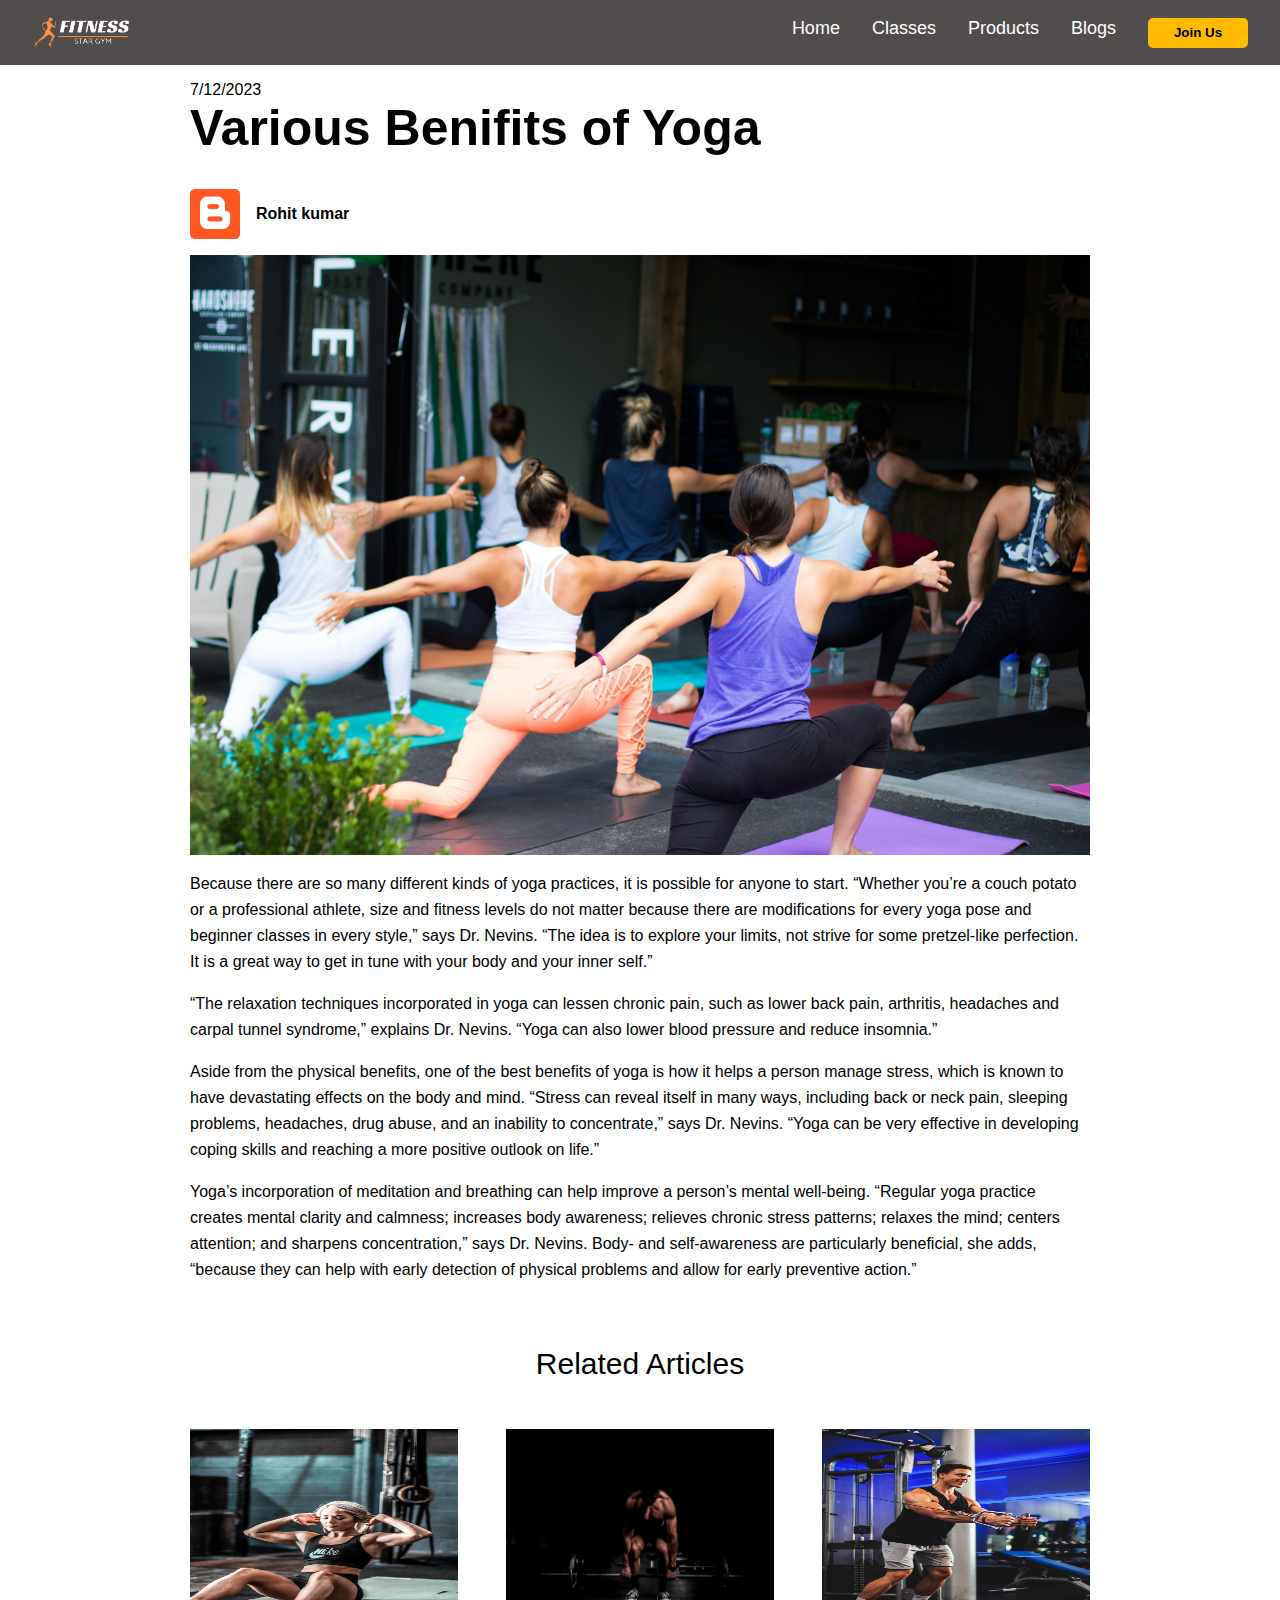
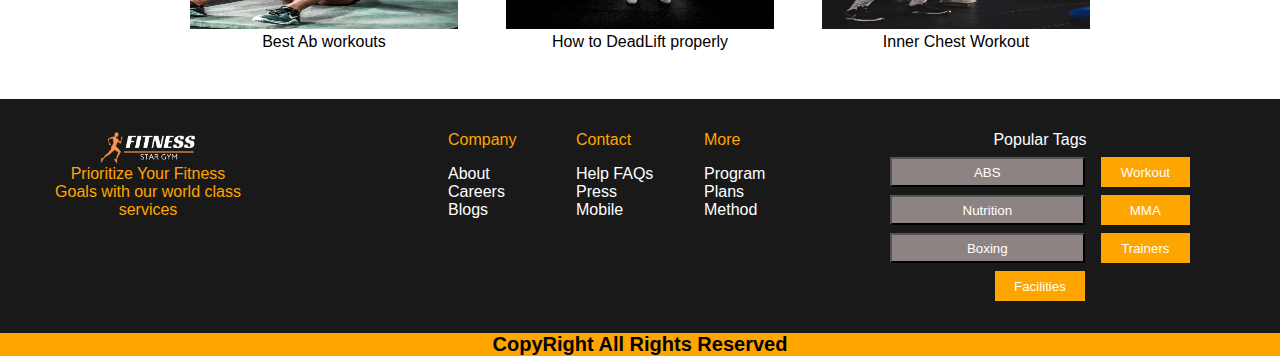
<file: pages/blogs.html>
<!DOCTYPE html>
<html lang="en">
<head>
    <meta charset="UTF-8">
    <meta name="viewport" content="width=device-width, initial-scale=1.0">
    <title>Fitness Star Gym</title>
    <link rel="stylesheet" href="../style.css">
    <link rel="stylesheet" href="../CSS/blogs.css">
    <link href='https://fonts.googleapis.com/css?family=Poppins' rel='stylesheet'>
    <script src="../script.js" defer></script>
    <!--Font awesome import-->
    <link rel="stylesheet" href="https://cdnjs.cloudflare.com/ajax/libs/font-awesome/6.5.1/css/all.min.css" 
    integrity="sha512-DTOQO9RWCH3ppGqcWaEA1BIZOC6xxalwEsw9c2QQeAIftl+Vegovlnee1c9QX4TctnWMn13TZye+giMm8e2LwA==" 
    crossorigin="anonymous" referrerpolicy="no-referrer" />
</head>
<body>
    <header class="header">
        <img class="logo" src="../images/fitness logo.png" alt="logo">
        <nav>
            <i class="fa-solid fa-bars nav-toggle"></i>
            <ul class="nav" aria-disabled="true">
                <li><a href="../index.html">Home</a></li>
                <li><a href="../pages/classes.html">Classes</a></li>
                <li><a href="../pages/products.html">Products</a></li>
                <li><a href="#">Blogs</a></li>
                <button onclick="displayForm()" class="btn-form">Join Us</button>
            </ul>
        </nav>
    </header>
    <form action="" id="main-form" class="form" aria-disabled="true">
        <div>
            <p>Registration</p>
            <i class="fa-solid fa-close" onclick="closeForm()"></i>
        </div>
        <label for="firstName">FirstName</label>
        <input type="text" id="firstName" required>
        <label for="lastName">LastName</label>
        <input type="text" id="lastName" required>
        <label for="email">Email</label>
        <input type="email" id="email" required>
        <label for="gender">Gender</label>
        <select name="gender" id="gender">
            <option value="male">male</option>
            <option value="female">female</option>
        </select>
        <label for="comment">Comment</label>
        <textarea name="comment" id="comment" cols="30" rows="10"></textarea>
        <button type="submit">Submit</button>
    </form>
    <main>
        <section>
            <aside class="article-container">
                <p class="article-date">7/12/2023</p>
                <h3 class="article-heading">Various Benifits of Yoga</h3>
                <figure class="article-author">
                    <img class="author" src="../images/blogger-logo-6942640_1280.png" alt="author">
                    <figcaption class="author-name">Rohit kumar</figcaption>
                </figure>
                <div class="article-content">
                    <img src="../images/dylan-gillis-YJdCZba0TYE-unsplash.jpg" alt="yoga">
                    <p>
                        Because there are so many different kinds of yoga practices, it is possible for anyone to start. 
                        “Whether you’re a couch potato or a professional athlete, size and fitness levels do not matter 
                        because there are modifications for every yoga pose and beginner classes in every style,” says 
                        Dr. Nevins. “The idea is to explore your limits, not strive for some pretzel-like perfection. 
                        It is a great way to get in tune with your body and your inner self.”​
                    </p>
                    <p>
                        “The relaxation techniques incorporated in yoga can lessen chronic pain, such as lower back pain, 
                        arthritis, headaches and carpal tunnel syndrome,” explains Dr. Nevins. “Yoga can also lower blood 
                        pressure and reduce insomnia.”
                    </p>
                    <p>
                        Aside from the physical benefits, one of the best benefits of yoga is how it helps a person manage stress, 
                        which is known to have devastating effects on the body and mind. “Stress can reveal itself in many ways, 
                        including back or neck pain, sleeping problems, headaches, drug abuse, and an inability to concentrate,” 
                        says Dr. Nevins. “Yoga can be very effective in developing coping skills and reaching a more positive outlook 
                        on life.”
                    </p>
                    <p>
                        Yoga’s incorporation of meditation and breathing can help improve a person’s mental well-being. 
                        “Regular yoga practice creates mental clarity and calmness; increases body awareness; relieves chronic 
                        stress patterns; relaxes the mind; centers attention; and sharpens concentration,” says Dr. Nevins. 
                        Body- and self-awareness are particularly beneficial, she adds, “because they can help with early 
                        detection of physical problems and allow for early preventive action.”
                    </p>
                </div>
            </aside>
            <aside class="other-articles">
                <p>Related Articles</p>
                <figure>
                    <img src="../images/hayley-kim-studios-eot-ka5dM7Q-unsplash.jpg" alt="article">
                    <figcaption>Best Ab workouts</figcaption>
                </figure>
                <figure>
                    <img src="../images/anastase-maragos-9dzWZQWZMdE-unsplash.jpg" alt="article">
                    <figcaption>How to DeadLift properly</figcaption>
                </figure>
                <figure>
                    <img src="../images/total-shape-wXBK9JrM0iU-unsplash.jpg" alt="article">
                    <figcaption>Inner Chest Workout</figcaption>
                </figure>
            </aside>
        </section>
    </main>
    <footer>
        <div class="main-footer">
            <div class="logo-container">
                <img class="logo" src="../images/fitness logo.png" alt="logo">
                <p class="logo-desc">
                    Prioritize Your Fitness Goals with our world class services
                </p>
            </div>
            <div class="footer-nav">
                <ul>
                    <li class="main-bg">Company</li>
                    <li>About</li>
                    <li>Careers</li>
                    <li>Blogs</li>
                </ul>
                <ul>
                    <li class="main-bg">Contact</li>
                    <li>Help FAQs</li>
                    <li>Press</li>
                    <li>Mobile</li>
                </ul>
                <ul>
                    <li class="main-bg">More</li>
                    <li>Program</li>
                    <li>Plans</li>
                    <li>Method</li>
                </ul>
            </div>
            <div class="tags-container">
                <p>Popular Tags</p>
                <button class="bg-gray">ABS</button>
                <button class="bg-darkyellow">Workout</button>
                <button class="bg-gray">Nutrition</button>
                <button class="bg-darkyellow">MMA</button>
                <button class="bg-gray">Boxing</button>
                <button class="bg-darkyellow">Trainers</button>
                <button class="bg-darkyellow">Facilities</button>
            </div>
        </div>
        <p class="copyright">CopyRight All Rights Reserved</p>
    </footer>
</body>
</html>
</file>
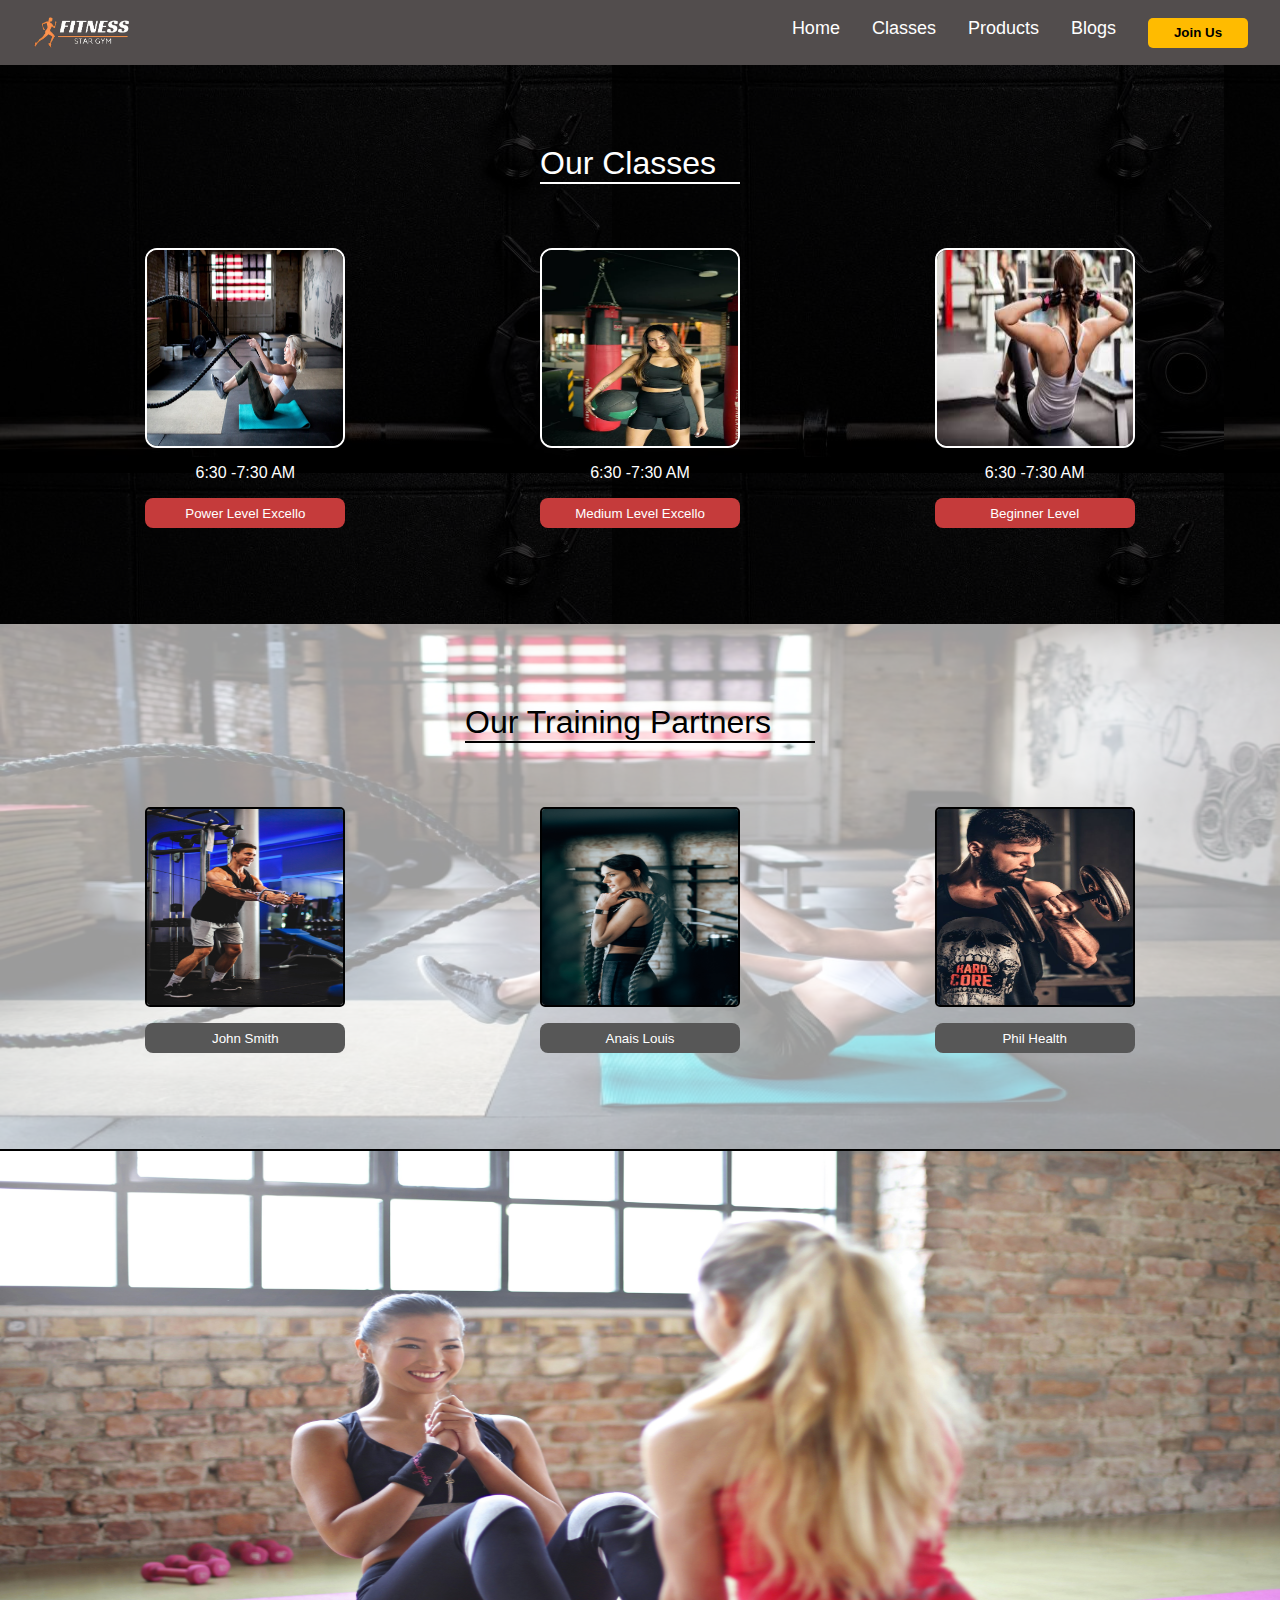
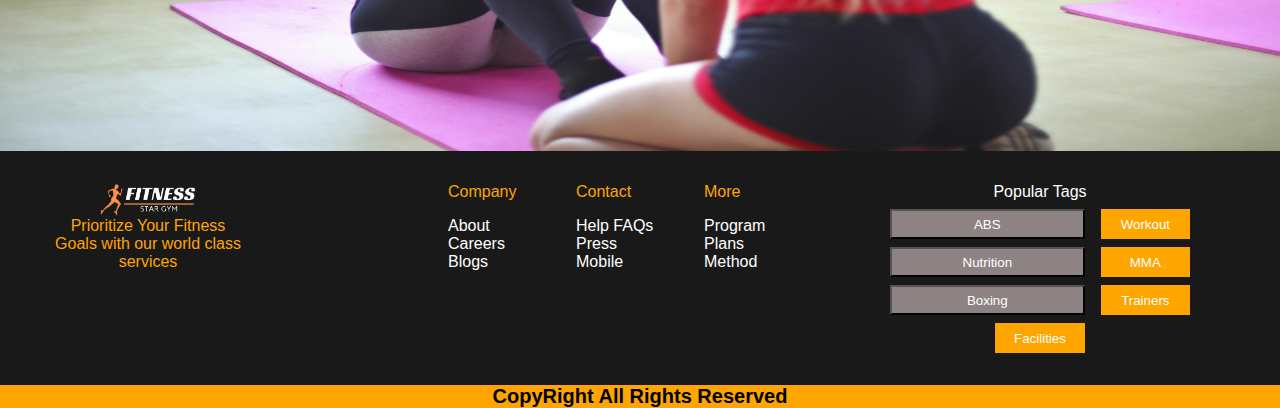
<file: pages/classes.html>
<!DOCTYPE html>
<html lang="en">
<head>
    <meta charset="UTF-8">
    <meta name="viewport" content="width=device-width, initial-scale=1.0">
    <title>Fitness Star Gym</title>
    <link rel="stylesheet" href="../style.css">
    <link rel="stylesheet" href="../CSS/classes.css">
    <link href='https://fonts.googleapis.com/css?family=Poppins' rel='stylesheet'>
    <script src="../JS/classes.js" defer></script>
    <script src="../script.js" defer></script>
    <!--Font awesome import-->
    <link rel="stylesheet" href="https://cdnjs.cloudflare.com/ajax/libs/font-awesome/6.5.1/css/all.min.css" 
    integrity="sha512-DTOQO9RWCH3ppGqcWaEA1BIZOC6xxalwEsw9c2QQeAIftl+Vegovlnee1c9QX4TctnWMn13TZye+giMm8e2LwA==" 
    crossorigin="anonymous" referrerpolicy="no-referrer" />
</head>
<body>
    <header class="header">
        <img class="logo" src="../images/fitness logo.png" alt="logo">
        <nav>
            <i class="fa-solid fa-bars nav-toggle"></i>
            <ul class="nav">
                <li><a href="../index.html">Home</a></li>
                <li><a href="#">Classes</a></li>
                <li><a href="../pages/products.html">Products</a></li>
                <li><a href="../pages/blogs.html">Blogs</a></li>
                <button onclick="displayForm()" class="btn-form">Join Us</button>
            </ul>
        </nav>
    </header>
    <form action="" id="main-form" class="form" aria-disabled="true">
        <div>
            <p>Registration</p>
            <i class="fa-solid fa-close" onclick="closeForm()"></i>
        </div>
        <label for="firstName">FirstName</label>
        <input type="text" id="firstName" required>
        <label for="lastName">LastName</label>
        <input type="text" id="lastName" required>
        <label for="email">Email</label>
        <input type="email" id="email" required>
        <label for="gender">Gender</label>
        <select name="gender" id="gender">
            <option value="male">male</option>
            <option value="female">female</option>
        </select>
        <label for="comment">Comment</label>
        <textarea name="comment" id="comment" cols="30" rows="10"></textarea>
        <button type="submit">Submit</button>
    </form>
    <main>
        <section>
            <aside class="classes-container">
                <h3 class="classes-heading">Our Classes</h3>
                <div class="classes-content">
                    <figure>
                        <img src="../images/class section/gym3.jpg" alt="class-timings">
                        <figcaption>6:30 -7:30 AM</figcaption>
                        <button>Power Level Excello</button>
                    </figure>
                    <figure>
                        <img src="../images/class section/gym2.webp" alt="class-timings">
                        <figcaption>6:30 -7:30 AM</figcaption>
                        <button>Medium Level Excello</button>
                    </figure>
                    <figure>
                        <img src="../images/class section/gym4.jpg" alt="class-timings">
                        <figcaption>6:30 -7:30 AM</figcaption>
                        <button>Beginner Level</button>
                    </figure>
                </div>
            </aside>
            <aside class="trainer-container">
                <p class="trainer-heading">Our Training Partners</p>
                <div class="classes-content">
                    <figure>
                        <img src="../images/class section/img1.jpg" alt="class-timings">
                        <button>John Smith</button>
                    </figure>
                    <figure>
                        <img src="../images/class section/img2.jpg" alt="class-timings">
                        <button>Anais Louis</button>
                    </figure>
                    <figure>
                        <img src="../images/class section/img3.jpeg" alt="class-timings">
                        <button>Phil Health</button>
                    </figure>
            </aside>
        </section>
        <section class="secondary-section">
            <aside>
                <img class="carousel" src="../images/bruce-mars-HHXdPG_eTIQ-unsplash.jpg" alt="carousel" 
                    width="100%" height="600px">
            </aside>
            <div class="toggle-carousel">
                <i class="fa-solid fa-chevron-left left"></i>
                <i class="fa-solid fa-chevron-right right"></i>
            </div>
        </section>
    </main>
    <footer>
        <div class="main-footer">
            <div class="logo-container">
                <img class="logo" src="../images/fitness logo.png" alt="logo">
                <p class="logo-desc">
                    Prioritize Your Fitness Goals with our world class services
                </p>
            </div>
            <div class="footer-nav">
                <ul>
                    <li class="main-bg">Company</li>
                    <li>About</li>
                    <li>Careers</li>
                    <li>Blogs</li>
                </ul>
                <ul>
                    <li class="main-bg">Contact</li>
                    <li>Help FAQs</li>
                    <li>Press</li>
                    <li>Mobile</li>
                </ul>
                <ul>
                    <li class="main-bg">More</li>
                    <li>Program</li>
                    <li>Plans</li>
                    <li>Method</li>
                </ul>
            </div>
            <div class="tags-container">
                <p>Popular Tags</p>
                <button class="bg-gray">ABS</button>
                <button class="bg-darkyellow">Workout</button>
                <button class="bg-gray">Nutrition</button>
                <button class="bg-darkyellow">MMA</button>
                <button class="bg-gray">Boxing</button>
                <button class="bg-darkyellow">Trainers</button>
                <button class="bg-darkyellow">Facilities</button>
            </div>
        </div>
        <p class="copyright">CopyRight All Rights Reserved</p>
    </footer>
</body>
</html>
</file>
<file: style.css>
:root {
    --main-bg: rgba(255, 165, 0, 1);

}
* {
    margin: 0;
    padding: 0;
    box-sizing: border-box;
    font-family: "Arial";
    scroll-behavior: smooth;
}
.header {
    display: flex;
    flex-direction: row;
    justify-content: space-between;
    align-items: center;
    padding: 1rem 2rem;
    background-color: rgba(82, 77, 77, 1);

}
.logo {
    width: 100px;
}
.form {
    display: none;
    z-index: 999999;
}
.form[aria-disabled = "false"] {

    width: 500px;
    background-color: white;
    padding: 20px;
    position: absolute;
    left: 50%;
    top: 50%;
    transform: translate(-50%, -50%);
    flex-direction: column;
    display: flex;

    /* position:fixed; */
    /* top: 50; */
 
    /* flex-direction: column; */
    /* width: 600px; */
    /* background-color: #cfcfcf; */
    /* background-blend-mode: color; */
    /* transform: translateX(-50%); */
    /* margin-inline: 50%; */
    /* padding: 1rem; */
    /* gap: 1rem; */
}
.form input , .form select, .form button {
    height: 30px;
}
.form button {
    border: none;
    background-color: rgb(94, 91, 91);
    color: white;
}
.form div {
    display: grid;
    grid-template-columns: repeat(3,1fr);
    margin-top: 1rem;
    font-size: 20px;
}
.form p {
    grid-column: 2/3;
    text-align: center;
}
.form i {
    text-align: end;
    margin-right: 1rem;
}
.nav {
    display: flex;
    flex-direction: row;
    gap: 2rem;
    list-style: none;

}

.nav-toggle {
    display: none !important;
}
.nav a {
    list-style: none;
    text-decoration: none;
    color: white;
    font-size: 18px;
}
.nav a:hover {
    border-bottom: 2px solid var(--main-bg);
}
.btn-form {
    width: 100px;
    height: 30px;
    background-color: rgb(255, 187, 0);
    border: none;
    border-radius: 5px;
    font-weight: bold;

}
.btn-form:hover{
    border: 2px solid rgb(226, 216, 75);
    background-color: transparent;
    color: white;
    cursor: pointer;
}
.main-section {
    background-color: rgba(25, 25, 28, 0.671);
    background-image: url("images/scott-webb-Vn39uEkX00s-unsplash.jpg");
    background-repeat: no-repeat;
    background-size: 100% 100%;
    background-blend-mode: darken;
    color: white;
    padding: 5rem 0;
}
.main-container {
    display: flex;
    flex-direction: column;
    padding: 5rem 5rem;
    gap: 1rem;
    width: 500px;
}
.main-container h1 {
    font-size: 48px;
}
.main-container button {
    width: 100px;
    height: 30px;
    border-radius: 5px;
}
.btn-1 {
    background-color: var(--main-bg);
    border: none;
    font-weight: bold;
}
.btn-1:hover{
    border: 2px solid white;
    background-color: transparent;

}
.btn-2 {
    background-color: transparent;
    border: 1px solid var(--main-bg);
    color: white;
}

.btn-2:hover{
    border: 2px solid white;


}
.socials-container {
    position: relative;
    top: -20px;
    background-color: var(--main-bg);
    display: flex;
    flex-direction: row;
    gap: 1rem;
    justify-content: center;
    width: 300px;
    height: 30px;
    align-items: center;
    border-bottom-right-radius: 100px;
}
.socials-container i {
    font-size: 20px;
}
.secondary-section {
    background-color:#FFA50057;
}
.categories-container {
    display: grid;
    grid-template-columns: repeat(3,1fr);
    margin-top: 1rem;
    padding: 2rem 2rem;
    justify-content: center;
}
.categories-container div {
    display: flex;
    flex-direction: column;
    align-items: center;
    gap: 1rem;
    padding: 1rem 0;
}
.border-right {
    border-right: 2px solid var(--main-bg);
}
.border-bottom {
    border-bottom: 2px solid var(--main-bg);
}
.categories-container img {
    width: 100px;
}
.categories-heading {
    font-size: 32px;
    font-weight: bold;
    text-align: center;
}
.subscription-container {
    background-image: url("images/anastase-maragos-9dzWZQWZMdE-unsplash.jpg");
    background-repeat: no-repeat;
    background-size: 100% 100%;
    padding: 8rem 0;
}

.subscription-container-heading {
    font-size: 32px;
    color: var(--main-bg);
    text-align: center;
}
.plan-containers {
    display: grid;
    grid-template-columns: repeat(3,1fr);
    color: white;
    justify-content: center;
    gap: 2rem;
    padding: 2rem 5rem;
}

.plan-containers div {
    margin: auto;
    background-color: #ffffff19;
    backdrop-filter: blur(10px);
    -webkit-backdrop-filter: blur(10px);
    display: flex;
    flex-direction: column;
    align-items: center;
    gap: 1rem;
    padding: 5rem 0;
    width: 250px;
}

.plan-containers div:hover{
    transition: 0.7s ease;
    /* transition: cubic-bezier(0.075, 0.82, 0.165, 1); */
    /* width: 310px;
    height: 340px; */
    background-color: rgb(50, 97, 91);
    /* font-size: 19px; */
    cursor: pointer;
}
.plan-container-heading {
    color: var(--main-bg);
}
.plan-containers button {
    width: 100px;
    height: 30px;
    background-color: transparent;
    border-radius: 5px;
    border: 1px solid var(--main-bg);
    color: white;
}
.plan-containers button:hover{
    border: 2px solid white;
    background-color: transparent;
    color: rgb(35, 252, 35);
    cursor: pointer;
}
.reasons-container {
    background-image: url("images/couple-training-together-gym.jpg");
    background-repeat: no-repeat;
    background-size: 100% 100%;
    color: var(--main-bg);
    text-align: center;
}
.reasons-container div {
    padding: 5rem 0;
    backdrop-filter: blur(7px);
}
.reasons-container-heading {
    font-size: 32px;
    color: black;
    font-weight: bolder;
}

.reasons-list {
    margin-top: 1rem;
    list-style: none;
    display: flex;
    flex-direction: column;
    align-items: center;
    gap: 1rem;
}

.reasons-list li {
    border: 1px solid white;
}
.reasons-list li figure {
    display: flex;
    flex-direction: row;
    gap: 1rem;
    width: 300px;
    align-items: center;
    /* color: red; */
    background-color: black;
}
.reasons-list img {
    width: 100px;
    filter: invert(85%);
}


/* .club{
    background-color: #f7d597;
    color: black;
    text-align: center;
    padding: 15px 30px 25px;
  
  }
  .compo{
    background-color: #ebe8e3;
    text-align: center;
  
  }
  .compo ul{
    display: flex;
    justify-content: space-evenly;
    padding: 30px 25px 35px;
  } */
  

.success-container {
    background-color: rgba(0, 0, 0, 0.9);
    background-image: url("images/heidi-erickson-CPSjcuuV8E8-unsplash.jpg");
    background-repeat: no-repeat;
    background-size: 100% 100%;
    background-blend-mode: darken;
    padding: 5rem 0;
    color: var(--main-bg);
}
.success-stories {
    margin-top: 1rem;
    display: grid;
    grid-template-columns: repeat(3,1fr);
}
.success-stories figure {
    display: flex;
    flex-direction: column;
    width: 200px;
    margin-top: 1rem;
    justify-self: center;
    gap: 1rem;
    text-align: center;
    background-color: #f7f7f700;
    padding-bottom: 1rem;
}
.success-stories figcaption {
    font-size: 14px;
    padding-inline: 1rem;
}
.success-stories figure img {
    /* width: 200px;
    height: 200px; */
    width: 100%;
}
.main-footer {
    background-color: rgba(7, 7, 7, 0.93);
    color: white;
    display: grid;
    grid-template-columns: repeat(3, 1fr);
    padding: 2rem 3rem;
    gap: 1rem;
}
.logo-container {
    display: flex;
    flex-direction: column;
    align-items: center;
    width: 200px;
    text-align: center;
}
.logo-desc {
    color: var(--main-bg);
}
.footer-nav {
    display: grid;
    grid-template-columns: repeat(3, 1fr);
}
.footer-nav ul {
    list-style: none;
}
.main-bg {
    color: var(--main-bg);
    margin-bottom: 1rem;
}
.tags-container {
    text-align: center;
    display: grid;
    grid-template-columns: repeat(3,1fr);
    width: 300px;
    margin-inline: auto;
    column-gap: 1rem;
    row-gap: 0.5rem;
}
.tags-container :nth-child(1) {
    grid-column: 1/4;
}
.tags-container :nth-child(2) , .tags-container :nth-child(4), .tags-container :nth-child(6) {
    grid-column: 1/3;
}
.tags-container :last-child {
    grid-column: 2/3;
}
.bg-gray {
    background-color: rgba(141, 131, 131, 1);
    /* border: 1px solid var(--main-bg); */
    color: white;
    height: 30px;
    
}
.bg-darkyellow {
    border: none;
    background-color: var(--main-bg);
    height: 30px;
    /* font-weight: bold; */
    color: white;
}
.copyright {
    font-size: 20px;
    font-weight: bold;
    text-align: center;
    background-color: var(--main-bg);
}
@media(max-width: 800px) {
    .nav-toggle {
        display: block !important;
        font-size: 20px;
        z-index: 10000;
        position: relative;
    }
    .nav[aria-disabled = "true"] {
        display: none;
    }
    .nav  {
        flex-direction: column;
        position: fixed;
        right: 0;
        top: 0px;
        padding: 5rem 5rem;
        bottom: 0;
        background-color: gray;
        z-index: 1000;
    }
    .main-container {
        padding-inline: 1rem;
        align-items: center;
        width:100%;
    }
    .main-container h1 {
        font-size: large;
    }
    .main-container p {
        font-size: 14px;
        width: 200px;
    }
    .categories-heading {
        font-size: large;
    }
    .plan-containers {
        grid-template-columns: 1fr;
    }
    .success-stories {
        grid-template-columns: 1fr;
    }
    .main-footer {
        grid-template-columns: repeat(2,1fr);
        padding: 1rem;
        row-gap: 2rem;
        column-gap: 1rem;
    }
    .main-footer :nth-child(3) {
        grid-row: 1/2;
        grid-column: 2/3;
    }
    .tags-container {
        width: 100%;
    }
    .tags-container :nth-child(3) {
        grid-row: auto;
        grid-column: auto;
    }
    .footer-nav {
        grid-column: 1/4;
        justify-content: center;
        margin-inline: auto;
        gap: 1rem;
    }
    .form[aria-disabled = "false"] {
        width: 90%;
    }
    .form{
        background-color: var(--main-bg);
    }
}
</file>
<file: CSS/blogs.css>
.article-container {
    display: flex;
    flex-direction: column;
    padding: 1rem 0;
    width: 900px;
    margin-inline:auto;
}
.article-heading {
    font-size: 50px;
    margin-bottom: 2rem;
}
.article-author {
    display: flex;
    align-items: center;
    gap: 1rem;
    margin-bottom: 1rem;
}
.author {
    width: 50px;
    height: 50px;
}
.author-name {
    font-weight: bold;
}
.article-content {
    display: flex;
    flex-direction: column;
    gap: 1rem;
    line-height: 26px;
}
.article-content img {
    width: 100%;
}
.other-articles {
    display: grid;
    grid-template-columns: repeat(3,1fr);
    padding: 1rem 0;
    gap: 3rem;
    text-align: center;
    width: 900px;
    margin: 2rem auto;
}
.other-articles :first-child {
    grid-column: 1/4;
    font-size: 30px;
}
.other-articles img {
    width: 100%;
    height: 200px;
}
@media(max-width: 900px) {
    .article-container {
        width: 90%;
    }
    .other-articles {
        grid-template-columns: 1fr;
        gap: 1rem;
        width: 50%;
        padding: 1rem;
    }
    .other-articles :first-child {
        grid-column: 1/2;
        font-size: x-large;
        font-weight: bold;
    }
}
</file>
<file: CSS/classes.css>
.classes-container {
    color: white;
    background-color: rgba(0, 0, 0, 0.799);
    background-image: url("../images/class section/bg 1.jpg");
    background-blend-mode: darken;
    padding: 5rem 0;
}
.classes-heading {
    font-weight: normal;
    font-size: 32px;
    border-bottom: 2px solid white;
    width: 200px;
    margin-inline: auto;
    margin-bottom: 3rem;
}
.classes-content {
    display: grid;
    grid-template-columns: repeat(3,1fr);
    justify-content: center;
    padding: 0 3rem;
}
.classes-content figure {
    margin-top: 1rem;
    margin-bottom: 1rem;
    display: flex;
    flex-direction: column;
    width: 200px;
    gap: 1rem;
    justify-self: center;
    text-align: center;
}
.classes-content img {
    width: 100%;
    height: 200px;
    border: 2px solid white;
    border-radius: 12px;
    background-size: contain;
}
.classes-content button {
    border: none;
    height: 30px;
    border-radius: 8px;
    background-color: #C53B3B;
    color: white;
}
.trainer-container {
    padding: 5rem 0;
    background-image: url("../images/class section/gym3.jpg");
    background-repeat: repeat;
    background-size: 100% 100%;
    background-color: rgba(255, 255, 255, 0.608);
    background-blend-mode: color;
    border-bottom: 2px solid black;
    
  
}
.trainer-container .classes-content img {
    border-radius: 5px;
    border: 2px solid black;
}
.trainer-container .classes-content button {
    background-color: rgb(87, 87, 87);
}
.trainer-heading {
    font-weight: normal;
    font-size: 32px;
    border-bottom: 2px solid rgb(0, 0, 0);
    width: 350px;
    margin-inline: auto;
    margin-bottom: 3rem;
}
.secondary-section {
    height: 600px;
}
.toggle-carousel {
    position: relative;
    top: -300px;
    display: flex;
    justify-content: space-between;
    padding: 0 1rem;
}
.toggle-carousel i {
    font-size: 48px;
    background-color: rgba(255, 255, 255, 0.285);
    width: 48px;
    text-align: center;
}
@media(max-width: 900px) {
    .classes-content{
        grid-template-columns: 1fr;
    }
}
</file>
